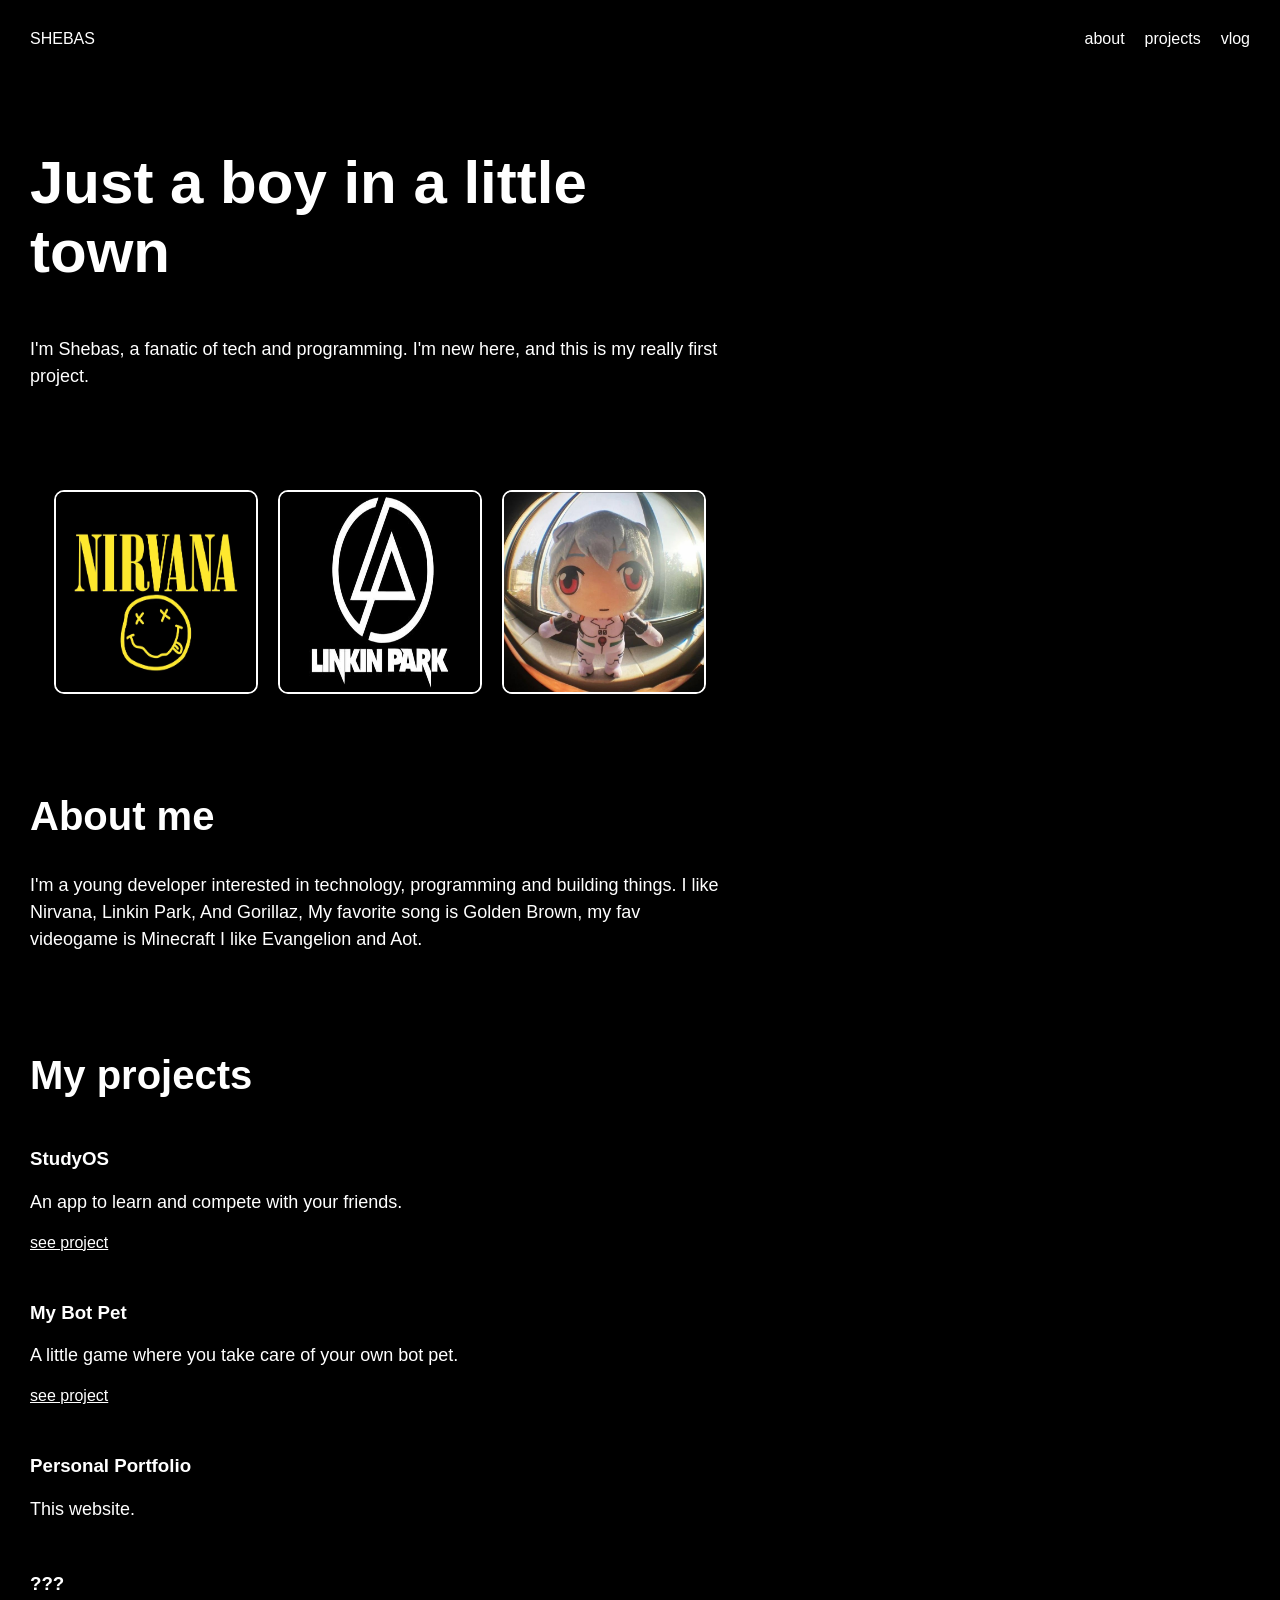
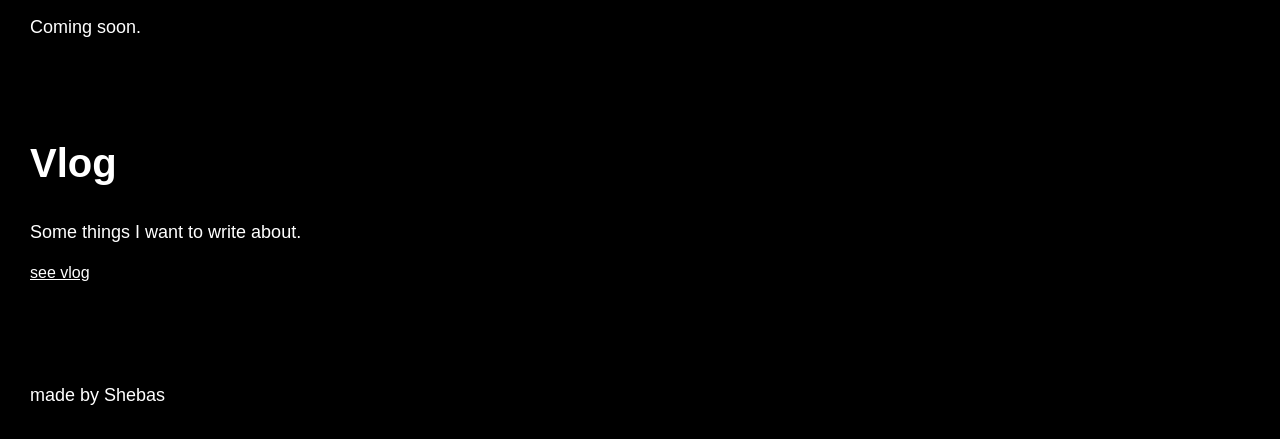
<file: index.html>
<!DOCTYPE html>
<html lang="en">

<head>
    
    <title>Shebas</title>

    <link rel="stylesheet" href="style.css">
</head>

<body>

<header>

    <a href="index.html">SHEBAS</a>

    <nav>
        <a href="#about">about</a>
        <a href="#projects">projects</a>
        <a href="vlog.html">vlog</a>
    </nav>

</header>


<main>

    <section id="home">

        <h1>Just a boy in a little town</h1>

        <p>
            I'm Shebas, a fanatic of tech and programming.
            I'm new here, and this is my really first project.
        </p>


        </section>

        <div class="about-images">

        <img src="images/nirvana.png" alt="Nirvana">
        <img src="images/linkinpark.png" alt="Linkin Park">
        <img src="images/evangelion.jpg" alt="Evangelion">

    </div>

    </section>


    


    <section id="about">

        <h2>About me</h2>

        <p>
            I'm a young developer interested in technology,
            programming and building things. I like  Nirvana, Linkin Park, And Gorillaz, 
            My favorite song is Golden Brown, my fav videogame is Minecraft
            I like Evangelion and Aot.

        </p>

    </section>


    


    <section id="projects">

        <h2>My projects</h2>

        <h3>StudyOS</h3>

        <p>
            An app to learn and compete with your friends.
        </p>

        <a href="studyos.html">see project</a>


        <h3>My Bot Pet</h3>

        <p>
            A little game where you take care of your own bot pet.
        </p>

        <a href="mybotpet.html">see project</a>


        <h3>Personal Portfolio</h3>

        <p>
            This website.
        </p>


        <h3>???</h3>

        <p>
            Coming soon.
        </p>

    </section>


    


    <section>

        <h2>Vlog</h2>

        <p>
            Some things I want to write about.
        </p>

        <a href="vlog.html">see vlog</a>

    </section>

</main>


<footer>

    <p>made by Shebas</p>

</footer>

</body>
</html>
</file>
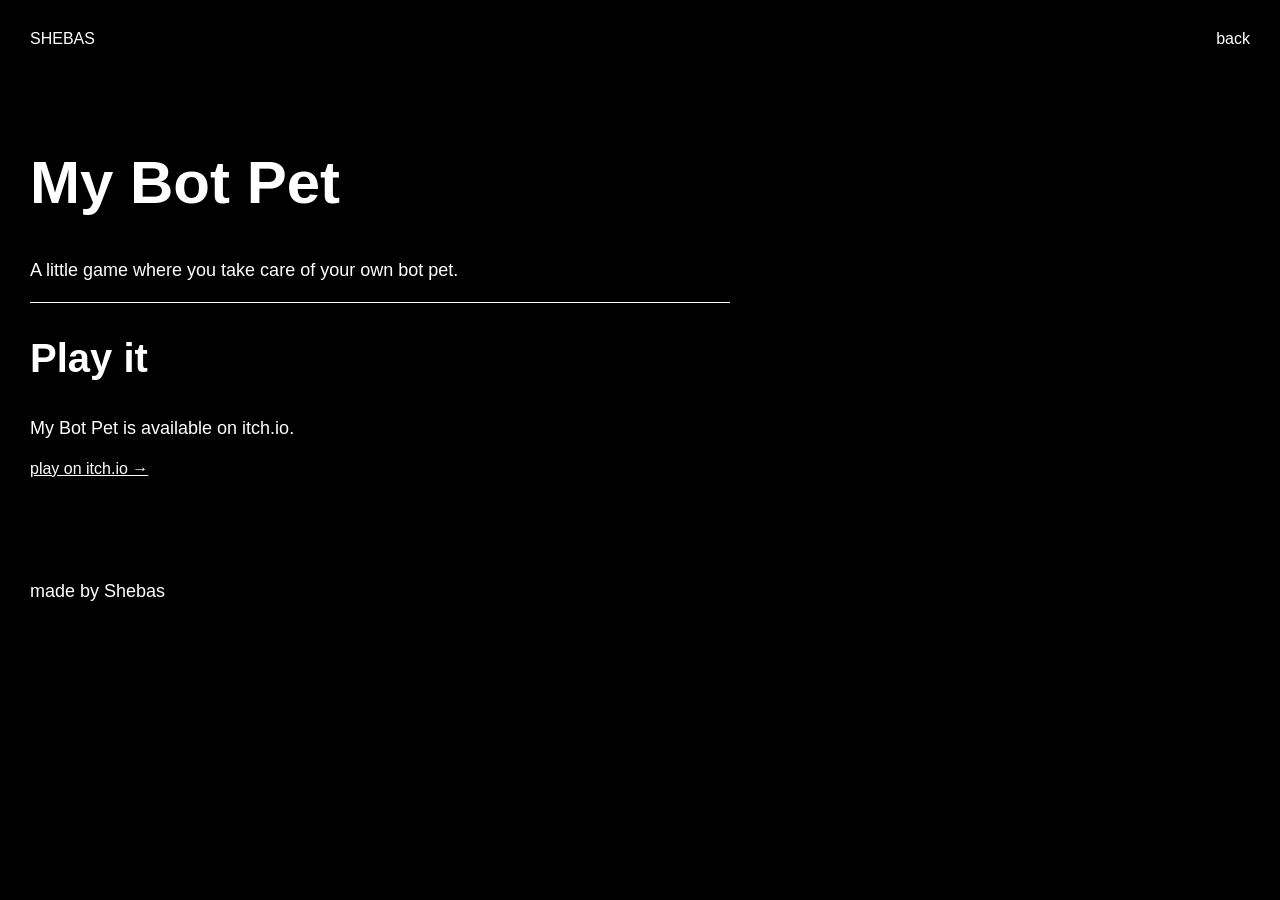
<file: mybotpet.html>
<!DOCTYPE html>
<html lang="en">

<head>
    <meta charset="UTF-8">
    <title>My Bot Pet</title>
    <link rel="stylesheet" href="studyos.css">
</head>

<body>

    <header>
        <a href="index.html">SHEBAS</a>
        <a href="index.html">back</a>
    </header>

    <main>

        <h1>My Bot Pet</h1>

        <p>
            A little game where you take care of your own bot pet.
        </p>

        <hr>

        <h2>Play it</h2>

        <p>
            My Bot Pet is available on itch.io.
        </p>

        <a href="https://shebas6.itch.io/my-bot-pet" target="_blank" rel="noopener">play on itch.io →</a>

    </main>

    <footer>
        <p>made by Shebas</p>
    </footer>

</body>
</html>
</file>
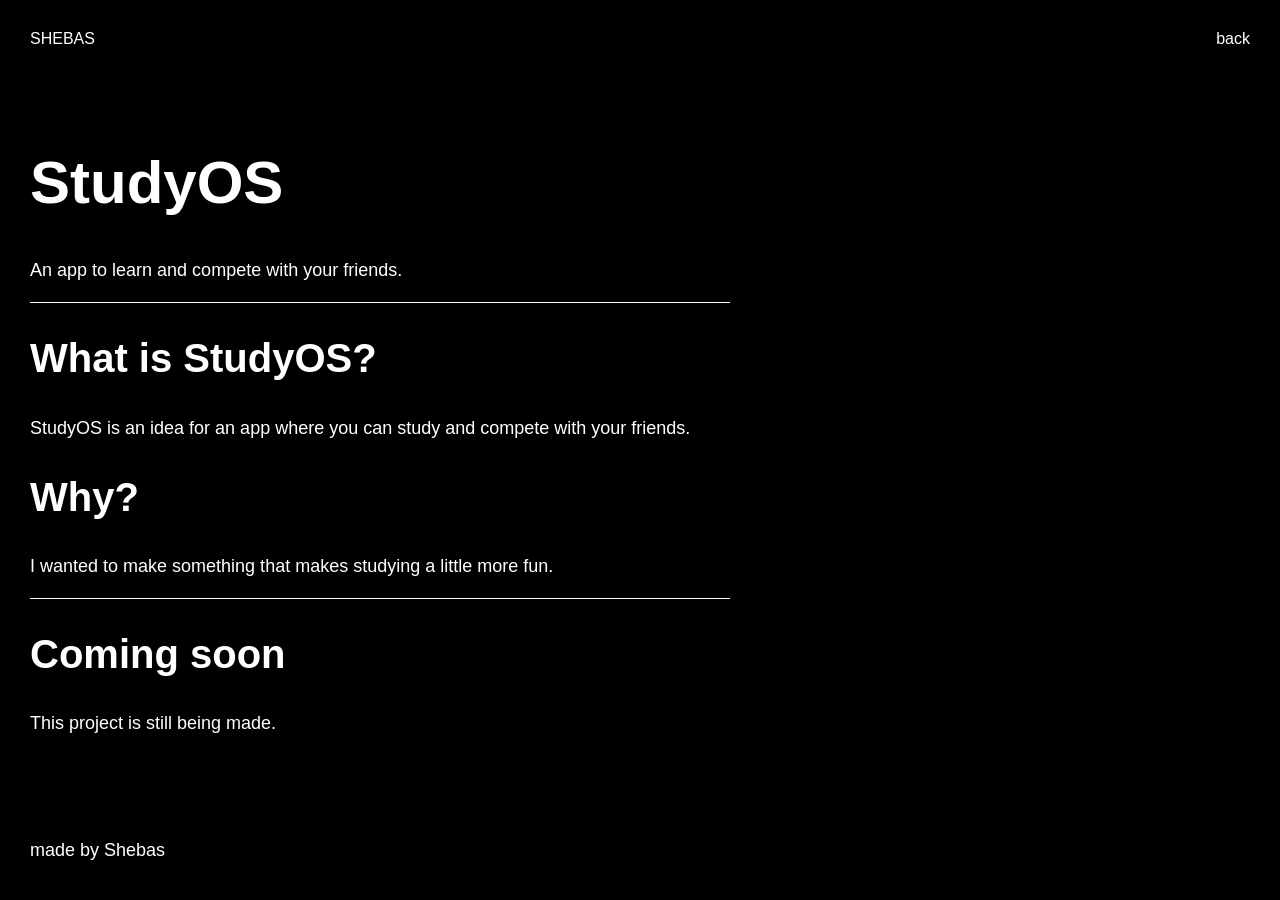
<file: studyos.html>
<!DOCTYPE html>
<html lang="en">

<head>
    <meta charset="UTF-8">
    <title>StudyOS</title>
    <link rel="stylesheet" href="studyos.css">
</head>

<body>

    <header>
        <a href="index.html">SHEBAS</a>
        <a href="index.html">back</a>
    </header>

    <main>

        <h1>StudyOS</h1>

        <p>
            An app to learn and compete with your friends.
        </p>

        <hr>

        <h2>What is StudyOS?</h2>

        <p>
            StudyOS is an idea for an app where you can study
            and compete with your friends.
        </p>

        <h2>Why?</h2>

        <p>
            I wanted to make something that makes studying
            a little more fun.
        </p>

        <hr>

        <h2>Coming soon</h2>

        <p>
            This project is still being made.
        </p>

    </main>

    <footer>
        <p>made by Shebas</p>
    </footer>

</body>
</html>
</file>
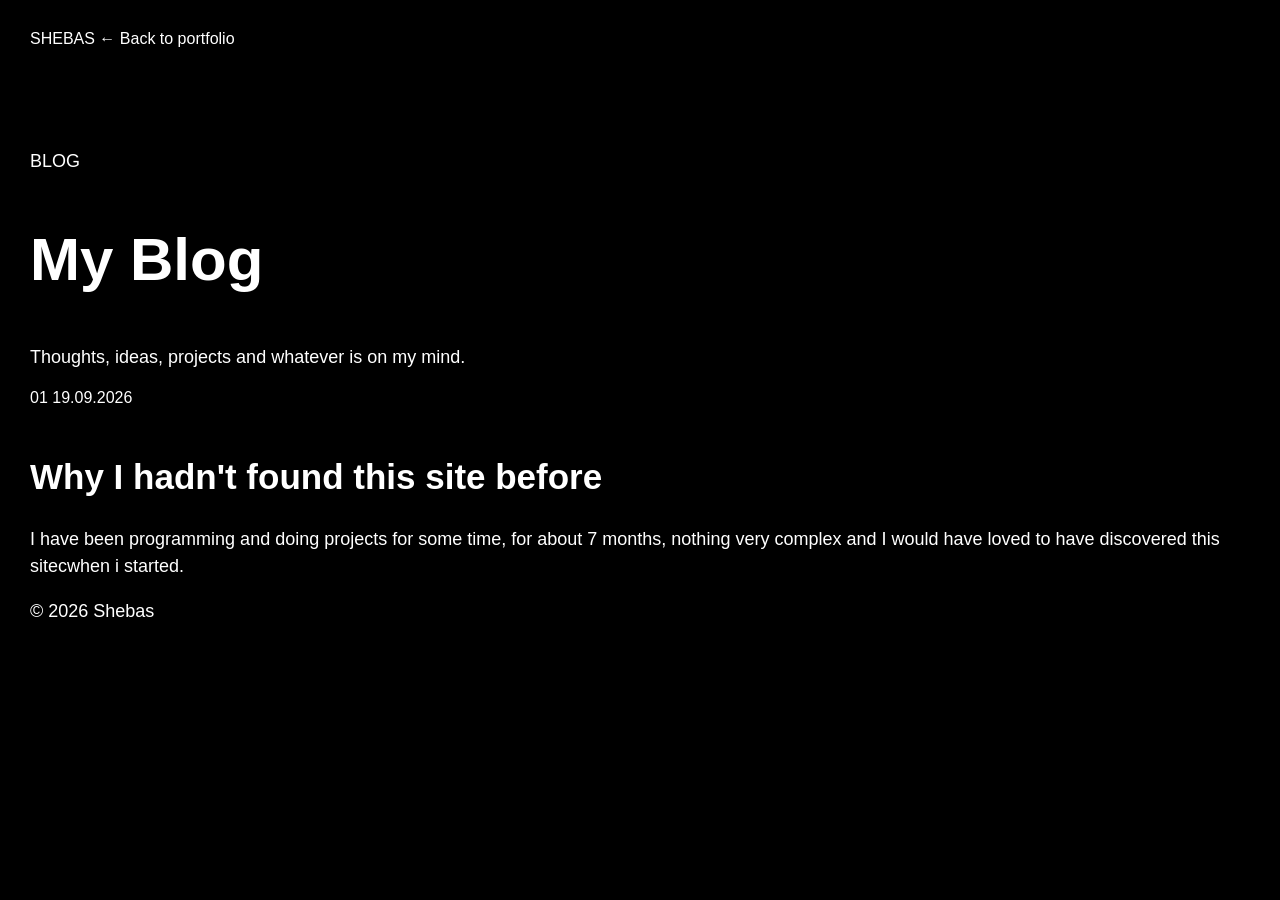
<file: vlog.html>
<!DOCTYPE html>
<html lang="en">

<head>

    <meta charset="UTF-8">
    <meta name="viewport" content="width=device-width, initial-scale=1.0">

    <title>Vlog - Shebas</title>

    <link rel="preconnect" href="https://fonts.googleapis.com">
    <link rel="preconnect" href="https://fonts.gstatic.com" crossorigin>

    <link
        href="https://fonts.googleapis.com/css2?family=Barlow+Condensed:wght@400;500;600;700&display=swap"
        rel="stylesheet"
    >


    <link rel="stylesheet" href="vlog.css">

</head>


<body>



    <header>

        <nav>

            <a href="index.html" class="logo">
                SHEBAS
            </a>

            <a href="index.html" class="back-link">
                ← Back to portfolio
            </a>

        </nav>

    </header>



    <main>


      

        <section class="vlog-hero">

            <p class="section-label">
                BLOG
            </p>


            
            <h1>
                My Blog
            </h1>

            <p>
                Thoughts, ideas, projects and whatever is on my mind.
            </p>

        </section>



        

        <section class="posts">


            

            <article class="post">

                <div class="post-info">

                    <span class="post-number">
                        01
                    </span>

                    <span class="post-date">
                        19.09.2026
                    </span>

                </div>


                <div class="post-content">

                    <h2>
                        Why I hadn't found this site before 
                    </h2>

                    <p>
                        I have been programming and doing projects for some time,
                         for about 7 months, nothing very complex 
                         and I would have loved to have discovered this sitecwhen i started.
                    </p>

                </div>

            </article>



            


        </section>

    </main>





    <footer>

        <p>
            © 2026 Shebas
        </p>

    </footer>


</body>

</html>
</file>
<file: style.css>
body {
    margin: 30px;
    background: black;
    color: white;
    font-family: Arial, sans-serif;
}

header {
    display: flex;
    justify-content: space-between;
}

header a {
    color: white;
    text-decoration: none;
}

nav {
    display: flex;
    gap: 20px;
}

main {
    max-width: 700px;
    margin-top: 100px;
}

section {
    margin: 100px 0;
}

h1 {
    font-size: 60px;
}

h2 {
    font-size: 40px;
}

h3 {
    margin-top: 50px;
}

p {
    font-size: 18px;
    line-height: 1.5;
}

a {
    color: white;
}

hr {
    border: 0;
    border-top: 1px solid white;
}

footer {
    margin-top: 100px;
}

.about-images {
    display: flex;
    gap: 20px;
    justify-content: center;
    margin-top: 20px;
}

.about-images img {
    width: 200px;
    height: auto;
    border: 2px solid white;
    border-radius: 10px;
}
</file>
<file: studyos.css>
body {
    margin: 30px;
    background: black;
    color: white;
    font-family: Arial, sans-serif;
}

header {
    display: flex;
    justify-content: space-between;
}

header a {
    color: white;
    text-decoration: none;
}

nav {
    display: flex;
    gap: 20px;
}

main {
    max-width: 700px;
    margin-top: 100px;
}

section {
    margin: 100px 0;
}

h1 {
    font-size: 60px;
}

h2 {
    font-size: 40px;
}

h3 {
    margin-top: 50px;
}

p {
    font-size: 18px;
    line-height: 1.5;
}

a {
    color: white;
}

hr {
    border: 0;
    border-top: 1px solid white;
}

footer {
    margin-top: 100px;
}
</file>
<file: vlog.css>
body {
    margin: 30px;
    background: #000000;
    color: white;
    font-family: Arial, sans-serif;
}

header {
    display: flex;
    justify-content: space-between;
}

header a {
    color: #ffffff;
    text-decoration: none;
}

main {w
    max-width: 700px;
    margin-top: 100px;
}

h1 {
    font-size: 60px;
}

h2 {
    font-size: 35px;
    margin-top: 50px;
}

p {
    font-size: 18px;
    line-height: 1.5;
}

hr {
    margin: 40px 0;
    border: 0;
    border-top: 1px solid white);
}
</file>
